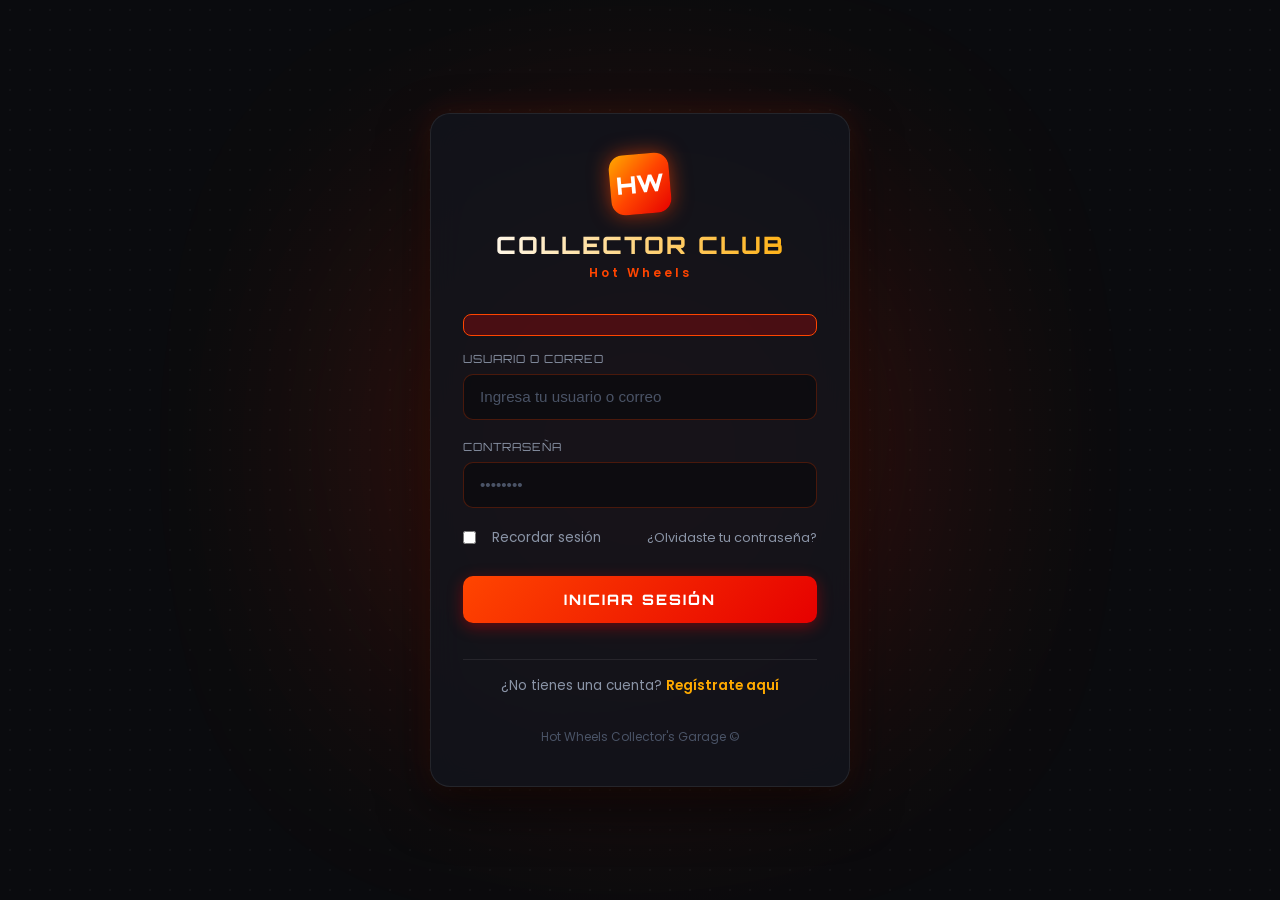
<file: index.html>
<!DOCTYPE html>
<html lang="es">
<head>
    <meta charset="UTF-8">
    <meta name="viewport" content="width=device-width, initial-scale=1.0">
    <title>Hot Wheels - Portal Clientes</title>
    <link rel="stylesheet" href="styles.css">
    <link rel="preconnect" href="https://fonts.googleapis.com">
    <link rel="preconnect" href="https://fonts.gstatic.com" crossorigin>
    <link href="https://fonts.googleapis.com/css2?family=Orbitron:wght@600;800;900&family=Poppins:wght@300;400;600&display=swap" rel="stylesheet">
</head>
<body>
    <div class="bg-glow"></div>
    <main class="login-container">
        <!-- Encabezado / Branding -->
        <div class="login-header">
            <div class="badge-flame">
                <span>HW</span>
            </div>
            <h1>COLLECTOR CLUB</h1>
            <p class="subtitle">Hot Wheels</p>
        </div>
        <!-- Mensajes de Error en caso de falla -->
            <div style="background: rgba(230, 0, 0, 0.25); border: 1px solid var(--orange-hw); color: #ff6b6b; padding: 0.6rem; border-radius: 8px; font-size: 0.8rem; text-align: center; margin-bottom: 1rem;">
            </div>
        <!-- Formulario de Clientes -->
        <form action="login.html" method="POST" class="login-form">
            <div class="input-group">
                <label for="username">USUARIO O CORREO</label>
                <div class="input-wrapper">
                    <input type="text" id="username" name="username" placeholder="Ingresa tu usuario o correo" required autocomplete="off">
                </div>
            </div>
            <div class="input-group">
                <label for="password">CONTRASEÑA</label>
                <div class="input-wrapper">
                    <input type="password" id="password" name="password" placeholder="••••••••" required>
                </div>
            </div>
            <div class="form-actions">
                <label class="remember-me">
                    <input type="checkbox" name="remember">
                    <span class="custom-check"></span>
                    Recordar sesión
                </label>
                <a href="recuperar_password.html" class="forgot-link">¿Olvidaste tu contraseña?</a>
            </div>
            <button type="submit" class="btn-login">
                <span>INICIAR SESIÓN</span>
            </button>
            <div class="register-container">
                <p>¿No tienes una cuenta? <a href="registro.html" class="register-link">Regístrate aquí</a></p>
            </div>
        </form>
        <footer class="login-footer">
            <p>Hot Wheels Collector's Garage &copy; </p>
        </footer>
    </main>
</body>
</html>
</file>
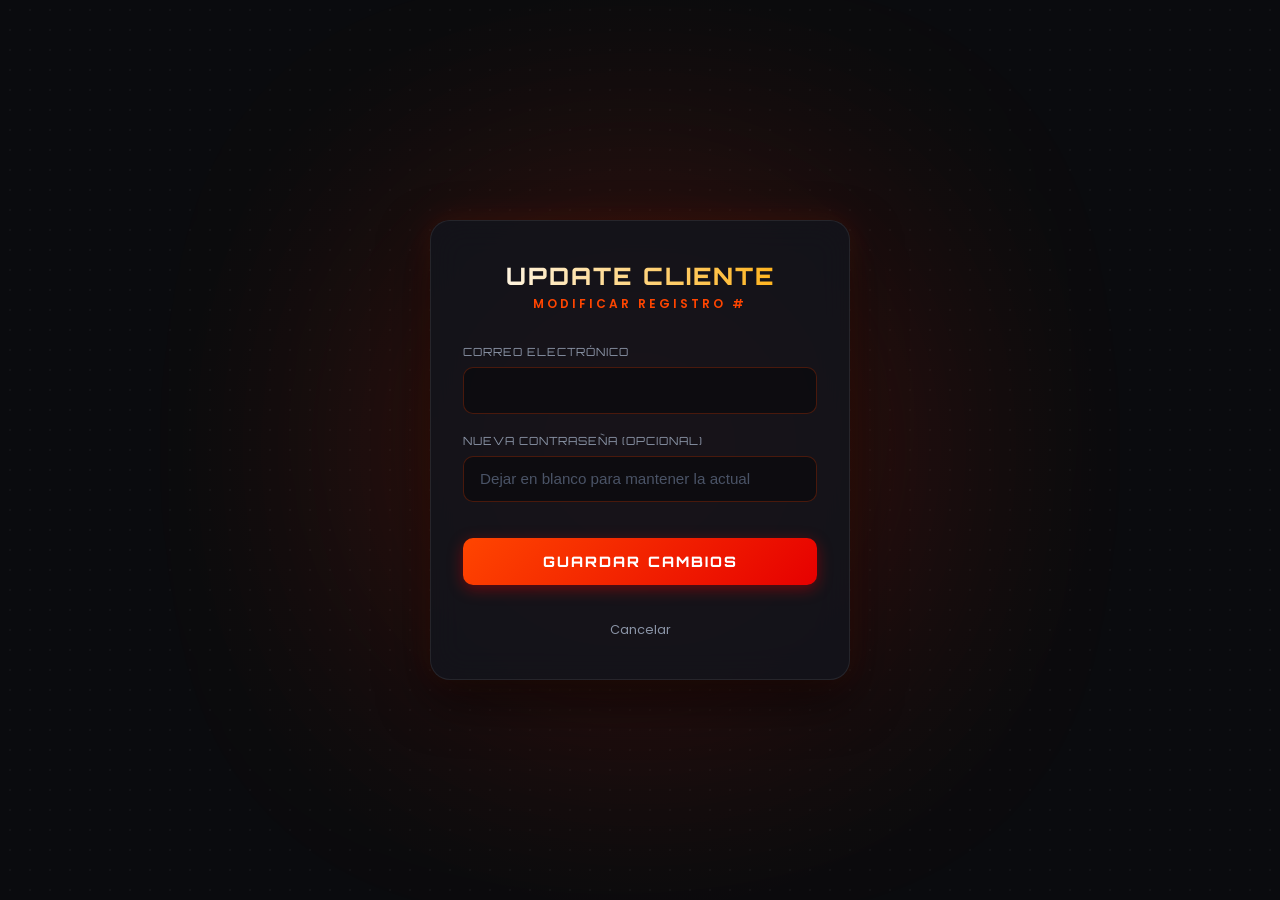
<file: editar_cliente.html>
<!DOCTYPE html>
<html lang="es">
<head>
    <meta charset="UTF-8">
    <title>Hot Wheels - Actualizar Cliente</title>
    <link rel="stylesheet" href="styles.css">
    <link href="https://fonts.googleapis.com/css2?family=Orbitron:wght@600;800;900&family=Poppins:wght@300;400;600&display=swap" rel="stylesheet">
</head>
<body>
    <div class="bg-glow"></div>
    <main class="login-container">
        <div class="login-header">
            <h1>UPDATE CLIENTE</h1>
            <p class="subtitle">MODIFICAR REGISTRO #</p>
        </div>
        <form method="POST" class="login-form">
            <div class="input-group">
                <label for="correo">CORREO ELECTRÓNICO</label>
                <div class="input-wrapper">
                    <input type="email" id="correo" name="correo" value="" required>
                </div>
            </div>
            <div class="input-group">
                <label for="password">NUEVA CONTRASEÑA (OPCIONAL)</label>
                <div class="input-wrapper">
                    <input type="password" id="password" name="password" placeholder="Dejar en blanco para mantener la actual">
                </div>
            </div>
            <button type="submit" class="btn-login" style="margin-top: 1rem;">
                <span>GUARDAR CAMBIOS</span>
            </button>
            <a href="admin_dashboard.html" style="text-align: center; color: var(--text-muted); font-size: 0.8rem; text-decoration: none; margin-top: 1rem;">Cancelar</a>
        </form>
    </main>
</body>
</html>
</file>
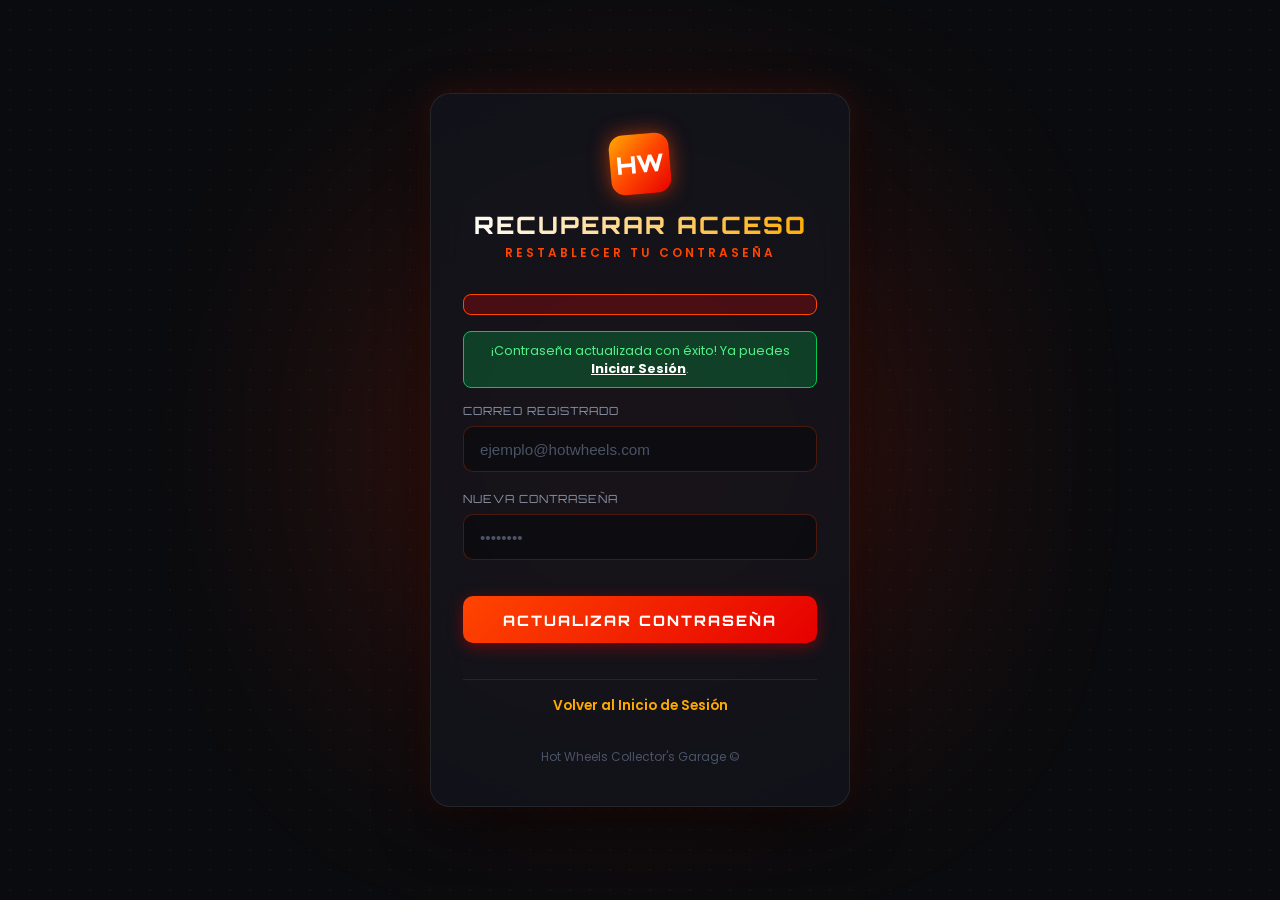
<file: recuperar_password.html>
<!DOCTYPE html>
<html lang="es">
<head>
    <meta charset="UTF-8">
    <meta name="viewport" content="width=device-width, initial-scale=1.0">
    <title>Hot Wheels - Restablecer Contraseña</title>
    <link rel="stylesheet" href="styles.css">
    <link rel="preconnect" href="https://fonts.googleapis.com">
    <link rel="preconnect" href="https://fonts.gstatic.com" crossorigin>
    <link href="https://fonts.googleapis.com/css2?family=Orbitron:wght@600;800;900&family=Poppins:wght@300;400;600&display=swap" rel="stylesheet">
</head>
<body>
    <div class="bg-glow"></div>
    <main class="login-container">
        <!-- Encabezado / Branding -->
        <div class="login-header">
            <div class="badge-flame">
                <span>HW</span>
            </div>
            <h1>RECUPERAR ACCESO</h1>
            <p class="subtitle">RESTABLECER TU CONTRASEÑA</p>
        </div>
        <!-- Mensajes de Estado -->
            <div style="background: rgba(230, 0, 0, 0.25); border: 1px solid var(--orange-hw); color: #ff6b6b; padding: 0.6rem; border-radius: 8px; font-size: 0.8rem; text-align: center; margin-bottom: 1rem;">
            </div>
            <div style="background: rgba(0, 200, 81, 0.25); border: 1px solid #00c851; color: #51f087; padding: 0.6rem; border-radius: 8px; font-size: 0.8rem; text-align: center; margin-bottom: 1rem;">
                ¡Contraseña actualizada con éxito! Ya puedes <a href="index.html" style="color: #fff; font-weight: bold;">Iniciar Sesión</a>.
            </div>
        <!-- Formulario -->
        <form action="recuperar_process.html" method="POST" class="login-form">
            <div class="input-group">
                <label for="correo">CORREO REGISTRADO</label>
                <div class="input-wrapper">
                    <input type="email" id="correo" name="correo" placeholder="ejemplo@hotwheels.com" required autocomplete="off">
                </div>
            </div>
            <div class="input-group">
                <label for="nueva_password">NUEVA CONTRASEÑA</label>
                <div class="input-wrapper">
                    <input type="password" id="nueva_password" name="nueva_password" placeholder="••••••••" required>
                </div>
            </div>
            <button type="submit" class="btn-login" style="margin-top: 1rem;">
                <span>ACTUALIZAR CONTRASEÑA</span>
            </button>
            <div class="register-container">
                <p><a href="index.html" class="register-link">Volver al Inicio de Sesión</a></p>
            </div>
        </form>
        <footer class="login-footer">
            <p>Hot Wheels Collector's Garage &copy; </p>
        </footer>
    </main>
</body>
</html>
</file>
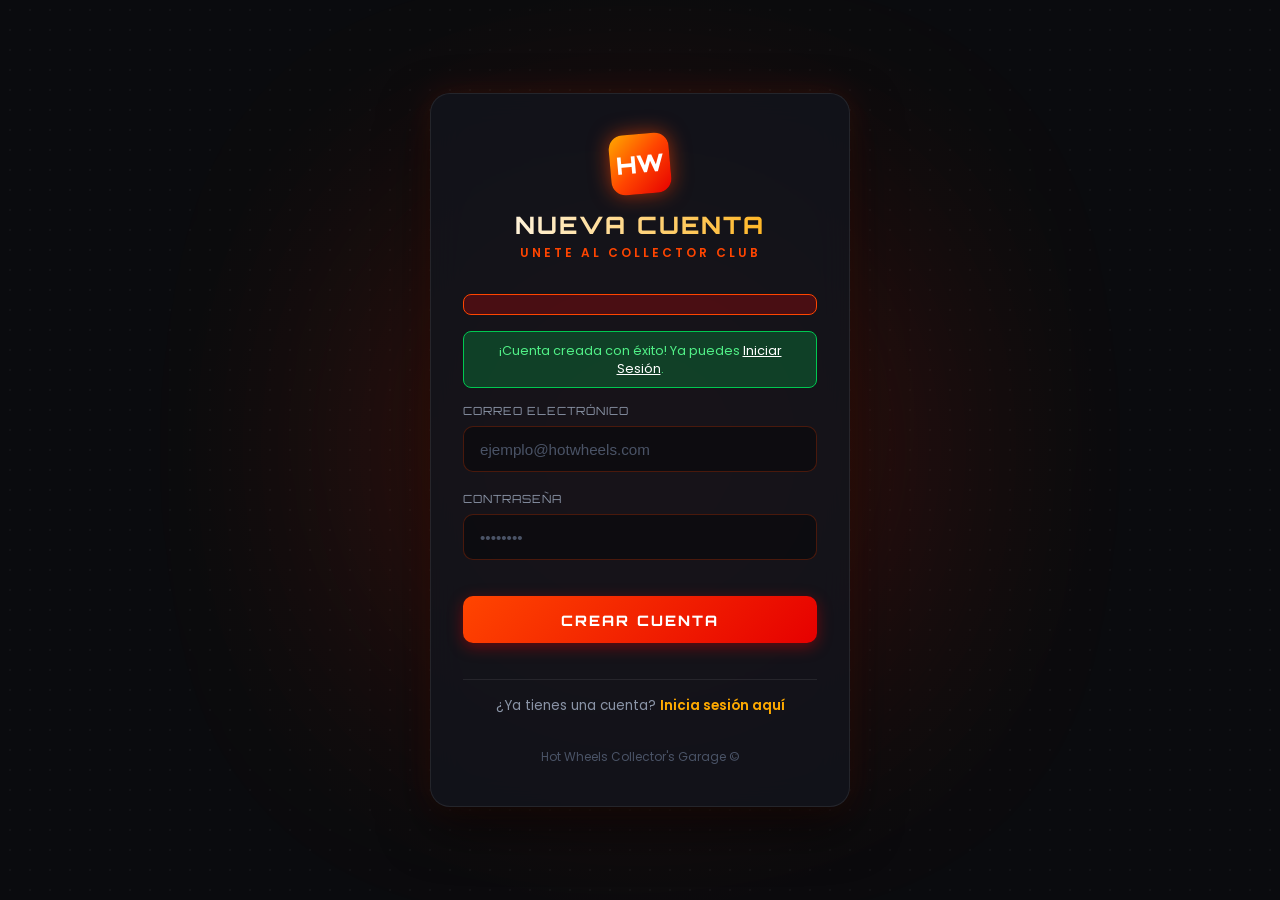
<file: registro.html>
<!DOCTYPE html>
<html lang="es">
<head>
    <meta charset="UTF-8">
    <meta name="viewport" content="width=device-width, initial-scale=1.0">
    <title>Hot Wheels - Registro de Clientes</title>
    <link rel="stylesheet" href="styles.css">
    <link rel="preconnect" href="https://fonts.googleapis.com">
    <link rel="preconnect" href="https://fonts.gstatic.com" crossorigin>
    <link href="https://fonts.googleapis.com/css2?family=Orbitron:wght@600;800;900&family=Poppins:wght@300;400;600&display=swap" rel="stylesheet">
</head>
<body>
    <div class="bg-glow"></div>
    <main class="login-container">
        <!-- Encabezado / Branding -->
        <div class="login-header">
            <div class="badge-flame">
                <span>HW</span>
            </div>
            <h1>NUEVA CUENTA</h1>
            <p class="subtitle">UNETE AL COLLECTOR CLUB</p>
        </div>
        <!-- Mensajes de Notificación -->
            <div style="background: rgba(230, 0, 0, 0.25); border: 1px solid var(--orange-hw); color: #ff6b6b; padding: 0.6rem; border-radius: 8px; font-size: 0.8rem; text-align: center; margin-bottom: 1rem;">
            </div>
            <div style="background: rgba(0, 200, 81, 0.25); border: 1px solid #00c851; color: #51f087; padding: 0.6rem; border-radius: 8px; font-size: 0.8rem; text-align: center; margin-bottom: 1rem;">
                ¡Cuenta creada con éxito! Ya puedes <a href="index.html" style="color: #fff; underline;">Iniciar Sesión</a>.
            </div>
        <!-- Formulario de Registro -->
        <form action="registro_process.html" method="POST" class="login-form">
            <div class="input-group">
                <label for="correo">CORREO ELECTRÓNICO</label>
                <div class="input-wrapper">
                    <input type="email" id="correo" name="correo" placeholder="ejemplo@hotwheels.com" required autocomplete="off">
                </div>
            </div>
            <div class="input-group">
                <label for="password">CONTRASEÑA</label>
                <div class="input-wrapper">
                    <input type="password" id="password" name="password" placeholder="••••••••" required>
                </div>
            </div>
            <button type="submit" class="btn-login" style="margin-top: 1rem;">
                <span>CREAR CUENTA</span>
            </button>
            <div class="register-container">
                <p>¿Ya tienes una cuenta? <a href="index.html" class="register-link">Inicia sesión aquí</a></p>
            </div>
        </form>
        <footer class="login-footer">
            <p>Hot Wheels Collector's Garage &copy; </p>
        </footer>
    </main>
</body>
</html>
</file>
<file: styles.css>
:root {
    --bg-dark: #0a0b0e;
    --card-bg: rgba(18, 20, 29, 0.85);
    --orange-hw: #ff4500;
    --yellow-hw: #ffaa00;
    --red-hw: #e60000;
    --text-main: #f0f3f8;
    --text-muted: #8a94a6;
    --input-bg: rgba(10, 11, 14, 0.7);
    --border-color: rgba(255, 69, 0, 0.25);
}

* {
    margin: 0;
    padding: 0;
    box-sizing: border-box;
}

body {
    font-family: 'Poppins', sans-serif;
    background-color: var(--bg-dark);
    color: var(--text-main);
    min-height: 100vh;
    display: flex;
    justify-content: center;
    align-items: center;
    overflow: hidden;
    position: relative;
    /* Fondo con textura ligera tipo fibra de carbono */
    background-image: 
        radial-gradient(circle at 50% 50%, rgba(255, 69, 0, 0.08) 0%, transparent 60%),
        radial-gradient(rgba(255, 255, 255, 0.03) 1px, transparent 0);
    background-size: 100% 100%, 20px 20px;
}

/* Resplandor dinámico en el fondo */
.bg-glow {
    position: absolute;
    width: 350px;
    height: 350px;
    background: linear-gradient(135deg, var(--orange-hw), var(--red-hw));
    filter: blur(140px);
    border-radius: 50%;
    opacity: 0.35;
    z-index: 0;
    animation: pulseGlow 6s ease-in-out infinite alternate;
}

@keyframes pulseGlow {
    0% { transform: scale(1) translate(-20px, -20px); opacity: 0.25; }
    100% { transform: scale(1.2) translate(20px, 20px); opacity: 0.45; }
}

/* Card Principal */
.login-container {
    position: relative;
    z-index: 1;
    width: 100%;
    max-width: 420px;
    padding: 2.5rem 2rem;
    background: var(--card-bg);
    backdrop-filter: blur(16px);
    -webkit-backdrop-filter: blur(16px);
    border-radius: 20px;
    border: 1px solid rgba(255, 255, 255, 0.08);
    box-shadow: 0 20px 50px rgba(0, 0, 0, 0.6),
                0 0 30px rgba(255, 69, 0, 0.15);
    transition: transform 0.3s ease;
}

/* Encabezado */
.login-header {
    text-align: center;
    margin-bottom: 2rem;
}

.badge-flame {
    width: 60px;
    height: 60px;
    margin: 0 auto 1rem;
    background: linear-gradient(135deg, var(--yellow-hw), var(--orange-hw), var(--red-hw));
    border-radius: 14px;
    display: flex;
    justify-content: center;
    align-items: center;
    font-family: 'Orbitron', sans-serif;
    font-weight: 900;
    font-size: 1.5rem;
    color: #fff;
    box-shadow: 0 0 20px rgba(255, 69, 0, 0.6);
    transform: rotate(-5deg);
    transition: transform 0.3s ease;
}

.login-container:hover .badge-flame {
    transform: rotate(0deg) scale(1.05);
}

.login-header h1 {
    font-family: 'Orbitron', sans-serif;
    font-size: 1.5rem;
    font-weight: 800;
    letter-spacing: 2px;
    background: linear-gradient(to right, #fff, var(--yellow-hw));
    background-clip: text;
    -webkit-background-clip: text;
    -webkit-text-fill-color: transparent;
}

.subtitle {
    font-size: 0.75rem;
    color: var(--orange-hw);
    letter-spacing: 3px;
    font-weight: 600;
    margin-top: 4px;
}

/* Campos de entrada */
.login-form {
    display: flex;
    flex-direction: column;
    gap: 1.25rem;
}

.input-group label {
    display: block;
    font-family: 'Orbitron', sans-serif;
    font-size: 0.7rem;
    letter-spacing: 1px;
    color: var(--text-muted);
    margin-bottom: 0.5rem;
}

.input-wrapper {
    position: relative;
}

.input-wrapper input {
    width: 100%;
    padding: 0.85rem 1rem;
    background: var(--input-bg);
    border: 1px solid var(--border-color);
    border-radius: 10px;
    color: #fff;
    font-size: 0.95rem;
    outline: none;
    transition: all 0.3s ease;
}

.input-wrapper input::placeholder {
    color: #4a5366;
}

.input-wrapper input:focus {
    border-color: var(--orange-hw);
    box-shadow: 0 0 12px rgba(255, 69, 0, 0.3);
    background: rgba(15, 17, 23, 0.9);
}

/* Recordar Sesión */
.form-actions {
    display: flex;
    justify-content: space-between;
    align-items: center;
    font-size: 0.85rem;
    color: var(--text-muted);
}

.remember-me {
    display: flex;
    align-items: center;
    gap: 0.5rem;
    cursor: pointer;
    user-select: none;
}

.remember-me input {
    accent-color: var(--orange-hw);
}

/* Botón de Ingreso */
.btn-login {
    position: relative;
    margin-top: 0.5rem;
    padding: 0.9rem;
    border: none;
    border-radius: 10px;
    background: linear-gradient(135deg, var(--orange-hw), var(--red-hw));
    color: #fff;
    font-family: 'Orbitron', sans-serif;
    font-weight: 800;
    font-size: 0.9rem;
    letter-spacing: 2px;
    cursor: pointer;
    overflow: hidden;
    transition: all 0.3s ease;
    box-shadow: 0 4px 15px rgba(230, 0, 0, 0.4);
}

.btn-login:hover {
    transform: translateY(-2px);
    box-shadow: 0 6px 25px rgba(255, 69, 0, 0.6);
    background: linear-gradient(135deg, var(--yellow-hw), var(--orange-hw));
}

.btn-login:active {
    transform: translateY(0);
}

/* Footer */
.login-footer {
    margin-top: 2rem;
    text-align: center;
    font-size: 0.75rem;
    color: #4a5366;
}

/* Enlace ¿Olvidaste tu contraseña? */
.forgot-link {
    color: var(--text-muted);
    font-size: 0.8rem;
    text-decoration: none;
    transition: color 0.3s ease;
}

.forgot-link:hover {
    color: var(--orange-hw);
    text-decoration: underline;
}

/* Sección Registrarse */
.register-container {
    text-align: center;
    margin-top: 1rem;
    padding-top: 1rem;
    border-top: 1px solid rgba(255, 255, 255, 0.08);
    font-size: 0.85rem;
    color: var(--text-muted);
}

.register-link {
    color: var(--yellow-hw);
    font-weight: 600;
    text-decoration: none;
    transition: all 0.3s ease;
}

.register-link:hover {
    color: var(--orange-hw);
    text-decoration: underline;
}

/* Contenedor fijo para la foto/empaque */
.product-img {
    width: 100%;
    height: 220px; /* Altura ideal para empaques Blister de Hot Wheels */
    background: rgba(10, 11, 14, 0.6);
    border-radius: 12px;
    overflow: hidden; /* Corta cualquier exceso que sobresalga */
    margin-bottom: 1rem;
    border: 1px solid rgba(255, 69, 0, 0.2);
    display: flex;
    align-items: center;
    justify-content: center;
}

/* Ajuste perfecto de la imagen dentro del encuadre */
.product-img img {
    max-width: 100%;
    max-height: 100%;
    object-fit: contain; /* Mantiene la proporción completa del empaque sin deformar ni salirse */
    display: block;
}

.product-card:hover .product-img img {
    transform: scale(1.08); /* Efecto de zoom al pasar el mouse */
}
</file>
